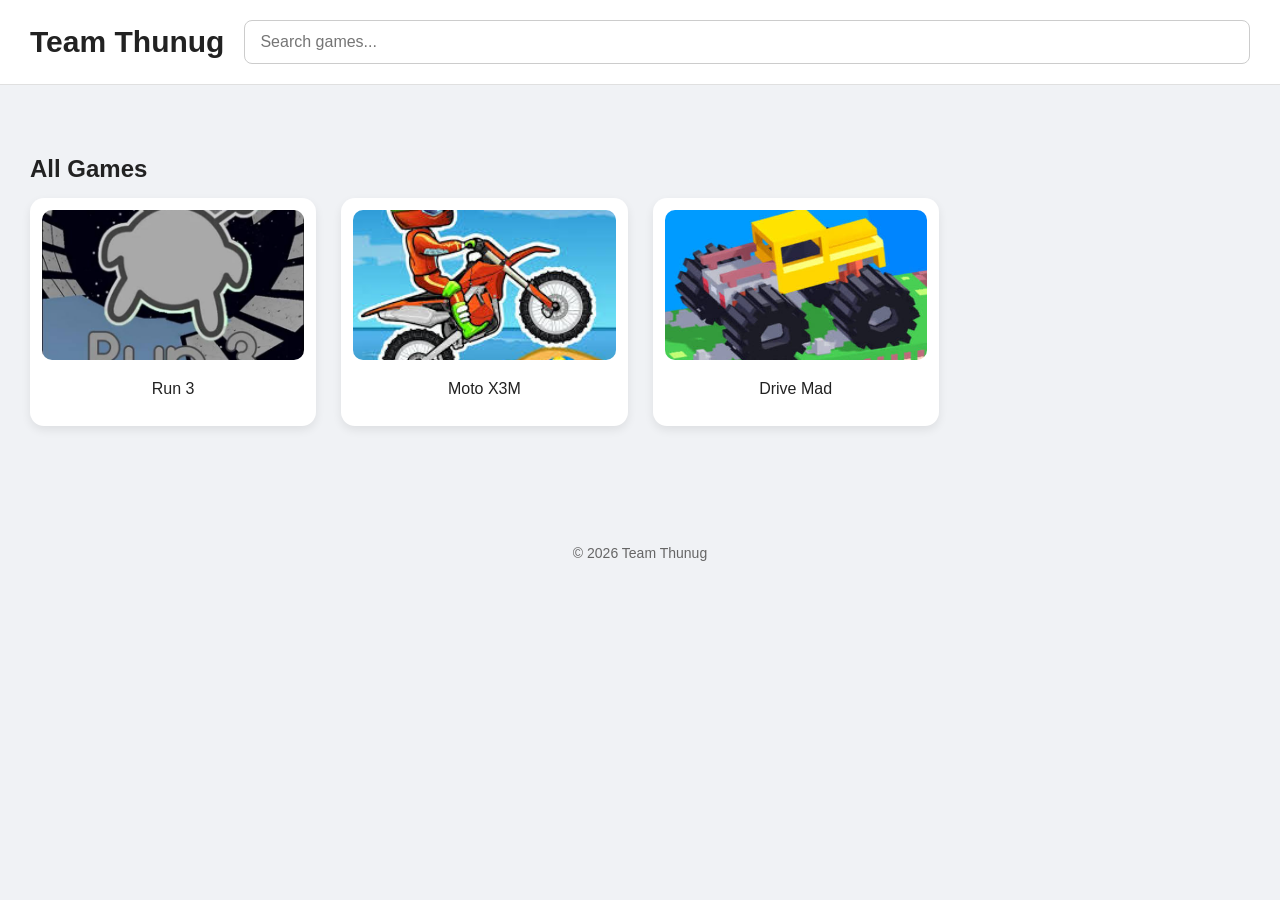
<file: index.html>
<!DOCTYPE html>
<html lang="en">
<head>
  <meta charset="UTF-8">
  <meta-name="viewport" content="width=device-width, initial-scale=1.0">
  <title>Team Thunug</title>
  <link rel="stylesheet" href="style.css">
</head>

<body>

  <header>
    <h1>Team Thunug</h1>
    <input type="text" id="search" placeholder="Search games...">
  </header>

  <main>
    <section>
      <h2>All Games</h2>
      <div class="game-grid" id="gameList"></div>
    </section>
  </main>

  <footer>
    <p>© 2026 Team Thunug</p>
  </footer>

  <script src="script.js"></script>
</body>
</html>
</file>
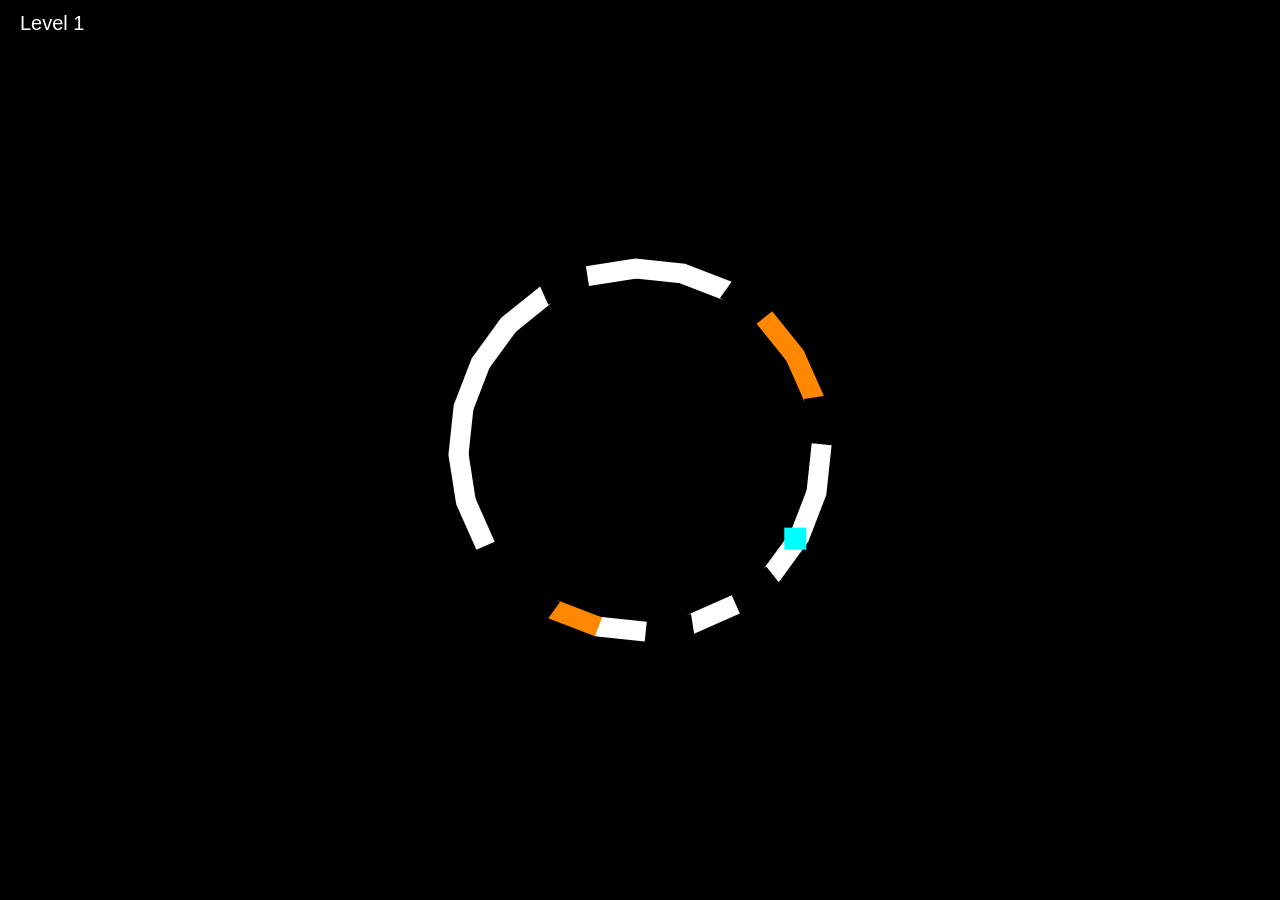
<file: games/run-3/index.html>
<!DOCTYPE html>
<html lang="en">
<head>
  <meta charset="UTF-8">
  <title>Run 3 (Clone)</title>
  <link rel="stylesheet" href="style.css">
</head>
<body>
  <canvas id="gameCanvas"></canvas>
  <script src="script.js"></script>
</body>
</html>
</file>
<file: style.css>
/* Global */
body {
  font-family: "Inter", Arial, sans-serif;
  background: #f0f2f5;
  margin: 0;
  padding: 0;
  color: #222;
}

/* Header */
header {
  background: #ffffff;
  padding: 20px 30px;
  display: flex;
  align-items: center;
  gap: 20px;
  border-bottom: 1px solid #e0e0e0;
  position: sticky;
  top: 0;
  z-index: 10;
}

header h1 {
  margin: 0;
  font-size: 30px;
  font-weight: 700;
}

#search {
  padding: 12px 15px;
  font-size: 16px;
  flex: 1;
  border: 1px solid #ccc;
  border-radius: 8px;
  transition: 0.2s;
}

#search:focus {
  border-color: #ff0000;
  outline: none;
}

/* Main */
main {
  padding: 30px;
}

h2 {
  margin-top: 40px;
  margin-bottom: 15px;
  font-size: 24px;
  font-weight: 600;
}

/* Game Grid */
.game-grid {
  display: grid;
  grid-template-columns: repeat(auto-fill, minmax(230px, 1fr));
  gap: 25px;
}

/* Game Card */
.game-card {
  background: #ffffff;
  border-radius: 14px;
  padding: 12px;
  text-align: center;
  text-decoration: none;
  color: #222;
  box-shadow: 0 4px 10px rgba(0,0,0,0.08);
  transition: transform 0.25s, box-shadow 0.25s;
  position: relative;
  overflow: visible;
}

/* Red glow */
.game-card:hover {
  transform: translateY(-6px);
  box-shadow: 0 0 25px rgba(255, 0, 0, 0.9);
}

/* Particle style */
.particle {
  position: absolute;
  width: 14px;
  height: 14px;
  background: white;
  border: 2px solid black;
  border-radius: 50%;
  pointer-events: none;
  opacity: 0;
}

/* Card image */
.game-card img {
  width: 100%;
  height: 150px;
  object-fit: cover;
  border-radius: 10px;
}

/* Footer */
footer {
  text-align: center;
  padding: 25px;
  margin-top: 50px;
  color: #666;
  font-size: 14px;
}
</file>
<file: games/run-3/style.css>
body {
  margin: 0;
  overflow: hidden;
  background: black;
}

#gameCanvas {
  display: block;
  width: 100vw;
  height: 100vh;
}
</file>
